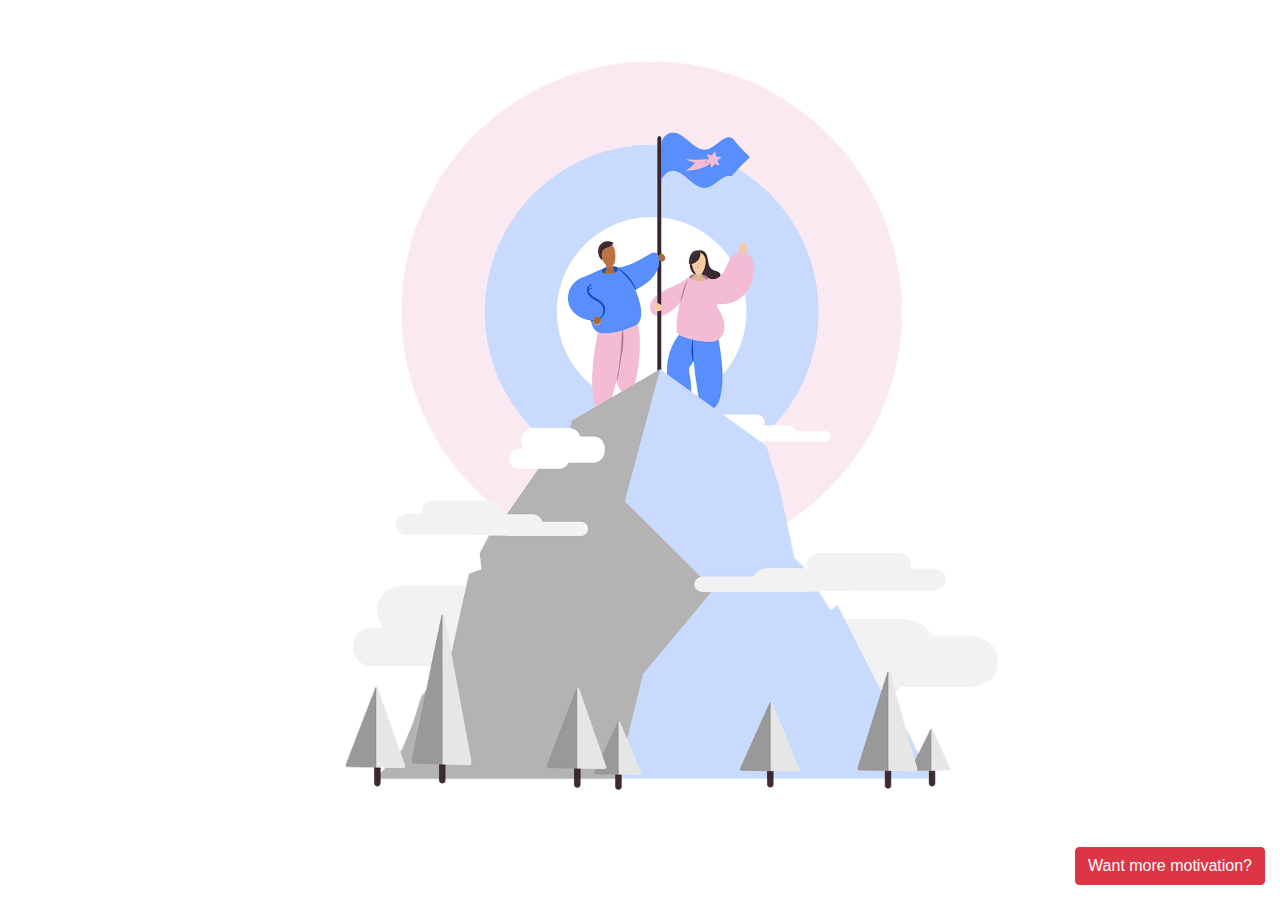
<file: index.html>
<!DOCTYPE html>
<html>

<head>
    <!-- Importing css -->
    <link href="all.css" rel="stylesheet">
    <!-- Importing bootstrap file -->
    <link rel="stylesheet" href="https://cdn.jsdelivr.net/npm/bootstrap@4.3.1/dist/css/bootstrap.min.css" integrity="sha384-ggOyR0iXCbMQv3Xipma34MD+dH/1fQ784/j6cY/iJTQUOhcWr7x9JvoRxT2MZw1T" crossorigin="anonymous">
    <meta charset="utf-8">
    <title>Motivation for the Day</title>
</head>

<body class="image">
    <div class="container">
        <!-- Quote and author container -->
        <div>
            <!-- <h1 class="heading-style">Motivation for the day</h1> -->
            <p id="quote" class="quote-style m-2"></p>
            <span id="author" class="author-style m-3"></span>
        </div>
        <!-- Button container -->
        <div class="text-center">
            <button id="new-quote" class="btn btn-danger refresh-button" onclick="refreshPage()">
                <span>Want more motivation?</span>
            </button> 
        </div>
    </div>

</html>

<!-- Script to fetch a random quote -->
<script>
    // Path: main.js
    const quote = document.getElementById('quote');
    const author = document.getElementById('author');
    const url = 'https://api.quotable.io/random';
    fetch(url)
        .then(response => response.json())
        .then(data => {
            quote.innerHTML = data.content;
            author.innerHTML = data.author;
        });
</script>

<!-- Script for a window refresh button -->
<script>
    // Path: main.js
    function refreshPage() {
        window.location.reload();
    }
</script>
</file>
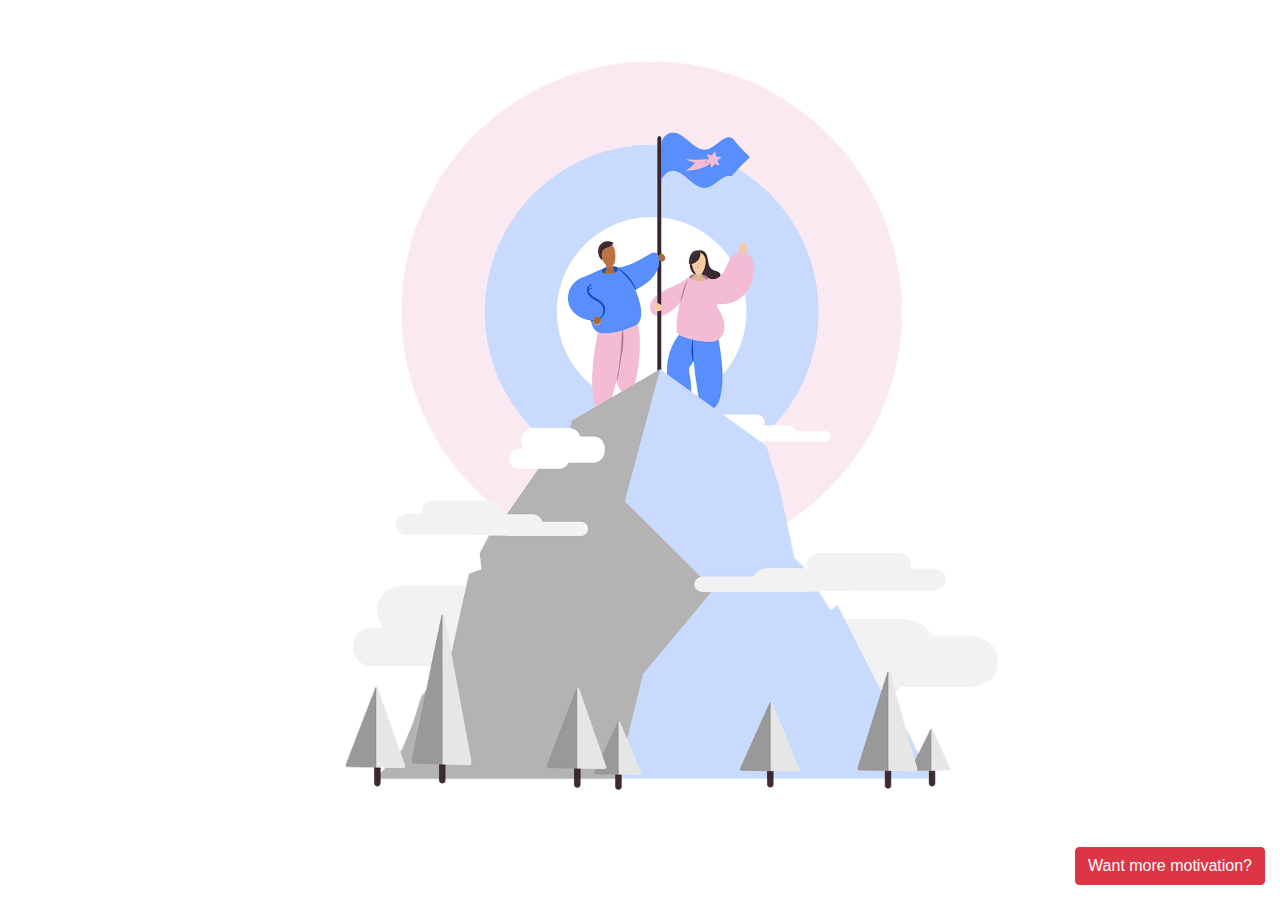
<file: main.html>
<!DOCTYPE html>
<html>

<head>
    <!-- Importing css -->
    <link href="all.css" rel="stylesheet">
    <!-- Importing bootstrap file -->
    <link rel="stylesheet" href="https://cdn.jsdelivr.net/npm/bootstrap@4.3.1/dist/css/bootstrap.min.css" integrity="sha384-ggOyR0iXCbMQv3Xipma34MD+dH/1fQ784/j6cY/iJTQUOhcWr7x9JvoRxT2MZw1T" crossorigin="anonymous">
    <meta charset="utf-8">
    <title>Motivation for the Day</title>
</head>

<body class="image">
    <div class="container">
        <!-- Quote and author container -->
        <div>
            <!-- <h1 class="heading-style">Motivation for the day</h1> -->
            <p id="quote" class="quote-style m-2"></p>
            <span id="author" class="author-style m-3"></span>
        </div>
        <!-- Button container -->
        <div class="text-center">
            <button id="new-quote" class="btn btn-danger refresh-button" onclick="refreshPage()">
                <span>Want more motivation?</span>
            </button> 
        </div>
    </div>

</html>

<!-- Script to fetch a random quote -->
<script>
    // Path: main.js
    const quote = document.getElementById('quote');
    const author = document.getElementById('author');
    const url = 'https://api.quotable.io/random';
    fetch(url)
        .then(response => response.json())
        .then(data => {
            quote.innerHTML = data.content;
            author.innerHTML = data.author;
        });
</script>

<!-- Script for a window refresh button -->
<script>
    // Path: main.js
    function refreshPage() {
        window.location.reload();
    }
</script>
</file>
<file: all.css>
.image {
  background-image: url("achievement.png");
  background-size: cover;
}

.heading-style {
  font-family: Arial, Georgia, "Times New Roman", Times, serif, sans-serif;
  text-align: center;
  font-size: 1.5em;
}

.quote-style {
  font-family: serif, sans-serif;
  font-weight: 1000;
  font-style: italic;
  font-size: 3em;
}

.author-style {
  font-style: italic;
  font-size: 1.5em;
}

.refresh-button {
  position: absolute;
  bottom: 15px;
  right: 15px;
}
</file>
